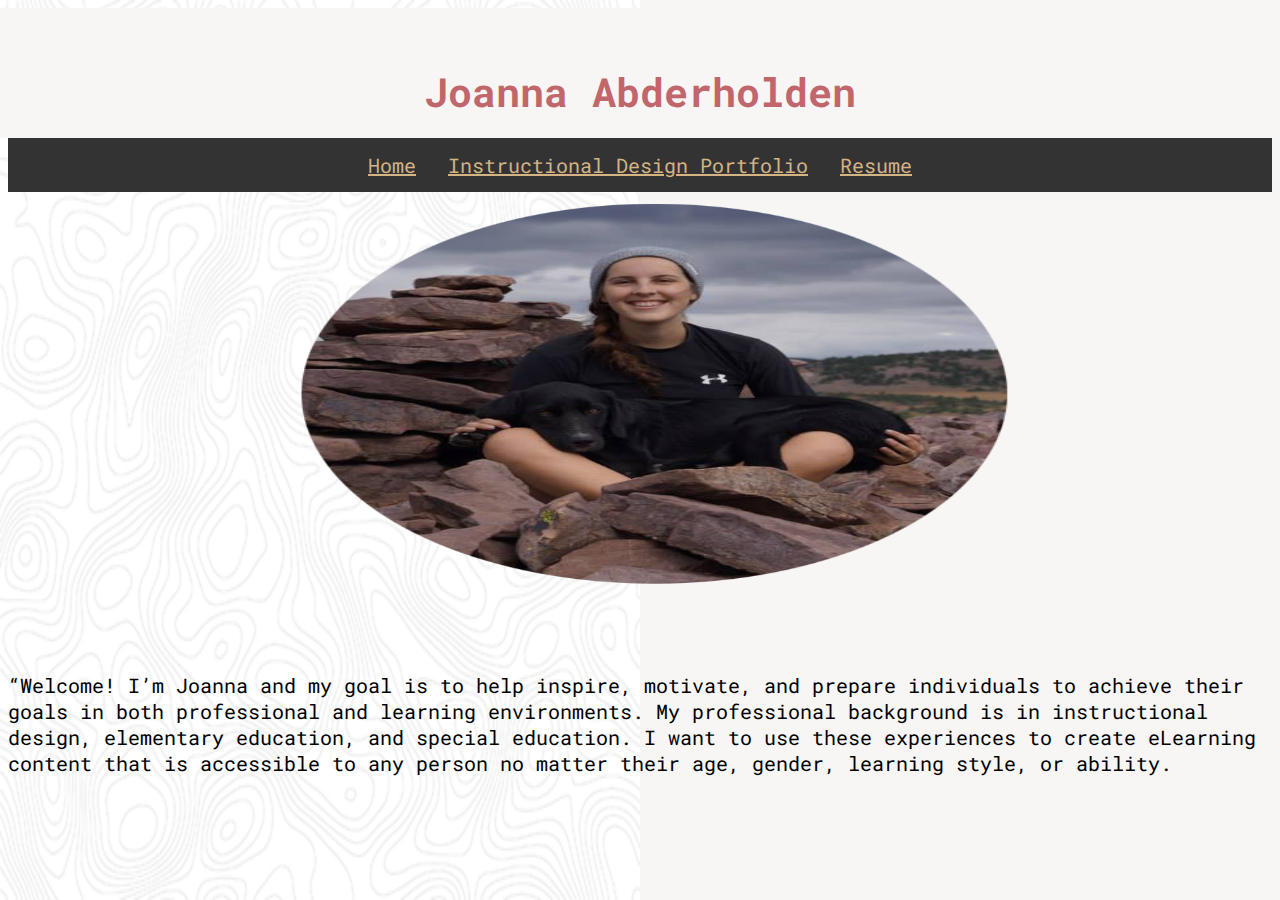
<file: index.html>
<html>
<head>
    <!-- Required meta tags -->
    <meta charset="utf-8">
    <meta name="viewport" content="width=device-width, initial-scale=1, shrink-to-fit=no">

    <!-- Bootstrap CSS -->  <link rel="stylesheet" href="https://stackpath.bootstrapcdn.com/bootstrap/4.1.3/css/bootstrap.min.css" integrity="sha384-MCw98/SFnGE8fJT3GXwEOngsV7Zt27NXFoaoApmYm81iuXoPkFOJwJ8ERdknLPMO" crossorigin="anonymous">
    
    <!--Google Fonts--> 
    <link href="https://fonts.googleapis.com/css?family=Roboto+Mono" rel="stylesheet">
    
    <link rel="stylesheet" href="css/stylesheet.css">
    <title>Joanna Abderholden</title>
    </head>
<body id="page1">
    <div id="title" class="container">
    <div class="row">
        <div class="row-full" style="height:100px; background: #F7F6F4;">
          <h1><b>Joanna Abderholden</b></h1> 
        </div>
    </div>
</div>
<nav class="menu">
  <ul>
    <li><a href="#">Home</a></li>
    <li><a href="pages/portfolio.html">Instructional Design Portfolio</a></li>
    <li><a href="pages/resume.html">Resume</a></li>
  </ul>
</nav>
<div id="grid" class="container-fluid">
 <div class="row">
  <div id="img_box" class="col-md-6"><img src="img/photo2.png" height="400" width="400" class="center">
     </div>
    <div id="intro" class="col-md-6"><p>“Welcome! I’m Joanna and my goal is to help inspire, motivate, and prepare individuals to achieve their goals in both professional and learning environments. My professional background is in instructional design, elementary education, and special education. I want to use these experiences to create eLearning content that is accessible to any person no matter their age, gender, learning style, or ability.</p>
      </div>
    </div>
        
</div>
 <script
  src="https://code.jquery.com/jquery-3.4.1.min.js"
  integrity="sha256-CSXorXvZcTkaix6Yvo6HppcZGetbYMGWSFlBw8HfCJo="
  crossorigin="anonymous"></script>
 <script src="js/variable.js"></script>
 <script src="js/router.js"></script>
 <script src="js/listeners.js"></script>
</body>
</html>
</file>
<file: css/stylesheet.css>
/* Styles */
body#page1 {
    background-image: url("../img/topography.png");
    background-repeat: no-repeat;
    background-size: 50% 100%;
    background-color:#F7F6F4;
    font-family:'Roboto Mono', monospace;
    font-size: 20px;
}
.row-full{
      width: 100vw;
      position: relative;
      margin-left: -50vw;
      left: 50%;
    color:#C1666B;
    padding-top: 30px;
    padding-bottom: 0px;
    padding-left: 0%;
    text-align: center;
    margin-top: 0px;
    margin-bottom: 0px;
}

#page1 div p {
    padding-top: 60px;
    
}
#grid {
    font-size: 18px; 
}
.center {
  display: block;
  margin-left: auto;
  margin-right: auto;
  width: 60%;
}

#intro{
    font-family:'Roboto Mono', monospace;
    font-size: 20px;
}

.menu{
    text-align: center;
    background-color: #333;
}

ul {
  list-style-type: none;
  margin: 0;
  padding: 0;
  overflow: hidden;
  
  padding-bottom: 0%;
  display: inline-block;
}

li {
  float: left;
  display: inline;
}

li a {
  display: block;
  color: #D4B483;
  text-align: center;
  padding: 14px 16px;
  font-family:'Roboto Mono', monospace;   
}
body#page2  {
    background-color:#F7F6F4;
    font-family:'Roboto Mono', monospace;
    font-size: 20px;
}
  
hr{
    padding-bottom: 0%;
    padding-top: 0%;
}

body#page3  {
    background-color:#F7F6F4;
    font-family:'Roboto Mono', monospace;
    font-size: 20px;
}
  
hr{
    padding-bottom: 0%;
    padding-top: 0%;
}
</file>
